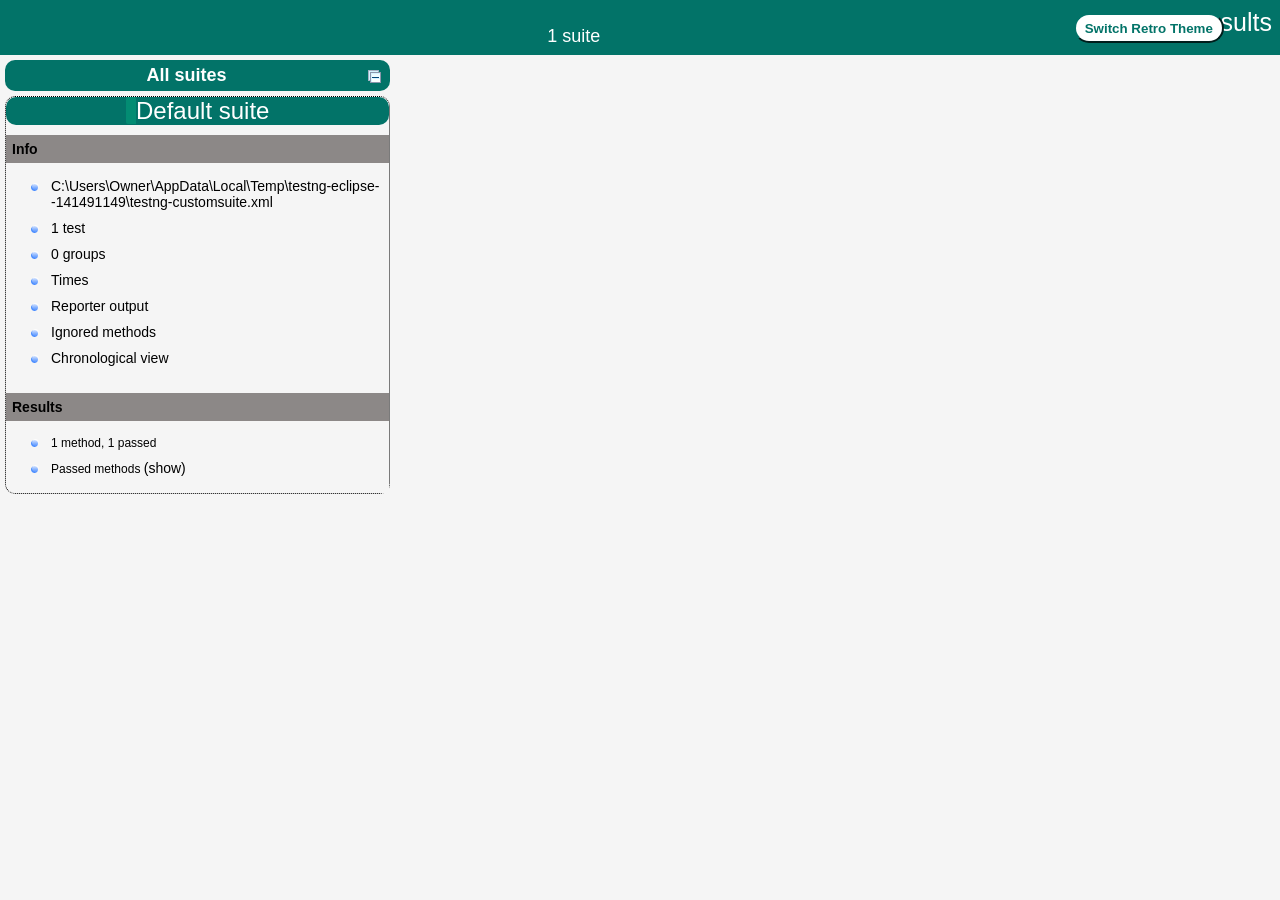
<file: test-output/index.html>
<!DOCTYPE html>

<html>
  <head>
  <meta charset='utf-8'>
  <title>TestNG reports</title>

    <link type="text/css" href="testng-reports1.css" rel="stylesheet" id="ultra" />
    <link type="text/css" href="testng-reports.css" rel="stylesheet" id="retro" disabled="false"/>
    <script type="text/javascript" src="jquery.min.js"></script>
    <script type="text/javascript" src="testng-reports.js"></script>
    <script type="text/javascript" src="https://www.google.com/jsapi"></script>
    <script type='text/javascript'>
      google.load('visualization', '1', {packages:['table']});
      google.setOnLoadCallback(drawTable);
      var suiteTableInitFunctions = new Array();
      var suiteTableData = new Array();
    </script>
    <!--
      <script type="text/javascript" src="jquery-ui/js/jquery-ui-1.8.16.custom.min.js"></script>
     -->
  </head>

  <body>
    <div class="top-banner-root">
      <span class="top-banner-title-font">Test results</span>
      <button id="button" class="button">Switch Retro Theme</button> <!-- button -->
      <br/>
      <span class="top-banner-font-1">1 suite</span>
    </div> <!-- top-banner-root -->
    <div class="navigator-root">
      <div class="navigator-suite-header">
        <span>All suites</span>
        <a href="#" title="Collapse/expand all the suites" class="collapse-all-link">
          <img src="collapseall.gif" class="collapse-all-icon">
          </img> <!-- collapse-all-icon -->
        </a> <!-- collapse-all-link -->
      </div> <!-- navigator-suite-header -->
      <div class="suite">
        <div class="rounded-window">
          <div class="suite-header light-rounded-window-top">
            <a href="#" panel-name="suite-Default_suite" class="navigator-link">
              <span class="suite-name border-passed">Default suite</span>
            </a> <!-- navigator-link -->
          </div> <!-- suite-header light-rounded-window-top -->
          <div class="navigator-suite-content">
            <div class="suite-section-title">
              <span>Info</span>
            </div> <!-- suite-section-title -->
            <div class="suite-section-content">
              <ul>
                <li>
                  <a href="#" panel-name="test-xml-Default_suite" class="navigator-link ">
                    <span>C:\Users\Owner\AppData\Local\Temp\testng-eclipse--141491149\testng-customsuite.xml</span>
                  </a> <!-- navigator-link  -->
                </li>
                <li>
                  <a href="#" panel-name="testlist-Default_suite" class="navigator-link ">
                    <span class="test-stats">1 test</span>
                  </a> <!-- navigator-link  -->
                </li>
                <li>
                  <a href="#" panel-name="group-Default_suite" class="navigator-link ">
                    <span>0 groups</span>
                  </a> <!-- navigator-link  -->
                </li>
                <li>
                  <a href="#" panel-name="times-Default_suite" class="navigator-link ">
                    <span>Times</span>
                  </a> <!-- navigator-link  -->
                </li>
                <li>
                  <a href="#" panel-name="reporter-Default_suite" class="navigator-link ">
                    <span>Reporter output</span>
                  </a> <!-- navigator-link  -->
                </li>
                <li>
                  <a href="#" panel-name="ignored-methods-Default_suite" class="navigator-link ">
                    <span>Ignored methods</span>
                  </a> <!-- navigator-link  -->
                </li>
                <li>
                  <a href="#" panel-name="chronological-Default_suite" class="navigator-link ">
                    <span>Chronological view</span>
                  </a> <!-- navigator-link  -->
                </li>
              </ul>
            </div> <!-- suite-section-content -->
            <div class="result-section">
              <div class="suite-section-title">
                <span>Results</span>
              </div> <!-- suite-section-title -->
              <div class="suite-section-content">
                <ul>
                  <li>
                    <span class="method-stats">1 method,   1 passed</span>
                  </li>
                  <li>
                    <span class="method-list-title passed">Passed methods</span>
                    <span class="show-or-hide-methods passed">
                      <a href="#" panel-name="suite-Default_suite" class="hide-methods passed suite-Default_suite"> (hide)</a> <!-- hide-methods passed suite-Default_suite -->
                      <a href="#" panel-name="suite-Default_suite" class="show-methods passed suite-Default_suite"> (show)</a> <!-- show-methods passed suite-Default_suite -->
                    </span>
                    <div class="method-list-content passed suite-Default_suite">
                      <span>
                        <img src="passed.png" width="3%"/>
                        <a href="#" panel-name="suite-Default_suite" title="Table" class="method navigator-link" hash-for-method="Tables">Tables</a> <!-- method navigator-link -->
                      </span>
                      <br/>
                    </div> <!-- method-list-content passed suite-Default_suite -->
                  </li>
                </ul>
              </div> <!-- suite-section-content -->
            </div> <!-- result-section -->
          </div> <!-- navigator-suite-content -->
        </div> <!-- rounded-window -->
      </div> <!-- suite -->
    </div> <!-- navigator-root -->
    <div class="wrapper">
      <div class="main-panel-root">
        <div panel-name="suite-Default_suite" class="panel Default_suite">
          <div class="suite-Default_suite-class-passed">
            <div class="main-panel-header rounded-window-top">
              <img src="passed.png"/>
              <span class="class-name">Table</span>
            </div> <!-- main-panel-header rounded-window-top -->
            <div class="main-panel-content rounded-window-bottom">
              <div class="method">
                <div class="method-content">
                  <a name="Tables">
                  </a> <!-- Tables -->
                  <span class="method-name">Tables</span>
                </div> <!-- method-content -->
              </div> <!-- method -->
            </div> <!-- main-panel-content rounded-window-bottom -->
          </div> <!-- suite-Default_suite-class-passed -->
        </div> <!-- panel Default_suite -->
        <div panel-name="test-xml-Default_suite" class="panel">
          <div class="main-panel-header rounded-window-top">
            <span class="header-content">C:\Users\Owner\AppData\Local\Temp\testng-eclipse--141491149\testng-customsuite.xml</span>
          </div> <!-- main-panel-header rounded-window-top -->
          <div class="main-panel-content rounded-window-bottom">
            <pre>
&lt;?xml version=&quot;1.0&quot; encoding=&quot;UTF-8&quot;?&gt;
&lt;!DOCTYPE suite SYSTEM &quot;https://testng.org/testng-1.0.dtd&quot;&gt;
&lt;suite name=&quot;Default suite&quot; guice-stage=&quot;DEVELOPMENT&quot;&gt;
  &lt;test thread-count=&quot;5&quot; name=&quot;Default test&quot; verbose=&quot;2&quot;&gt;
    &lt;classes&gt;
      &lt;class name=&quot;Table&quot;/&gt;
    &lt;/classes&gt;
  &lt;/test&gt; &lt;!-- Default test --&gt;
&lt;/suite&gt; &lt;!-- Default suite --&gt;
            </pre>
          </div> <!-- main-panel-content rounded-window-bottom -->
        </div> <!-- panel -->
        <div panel-name="testlist-Default_suite" class="panel">
          <div class="main-panel-header rounded-window-top">
            <span class="header-content">Tests for Default suite</span>
          </div> <!-- main-panel-header rounded-window-top -->
          <div class="main-panel-content rounded-window-bottom">
            <ul>
              <li>
                <span class="test-name">Default test (1 class)</span>
              </li>
            </ul>
          </div> <!-- main-panel-content rounded-window-bottom -->
        </div> <!-- panel -->
        <div panel-name="group-Default_suite" class="panel">
          <div class="main-panel-header rounded-window-top">
            <span class="header-content">Groups for Default suite</span>
          </div> <!-- main-panel-header rounded-window-top -->
          <div class="main-panel-content rounded-window-bottom">
          </div> <!-- main-panel-content rounded-window-bottom -->
        </div> <!-- panel -->
        <div panel-name="times-Default_suite" class="panel">
          <div class="main-panel-header rounded-window-top">
            <span class="header-content">Times for Default suite</span>
          </div> <!-- main-panel-header rounded-window-top -->
          <div class="main-panel-content rounded-window-bottom">
            <div class="times-div">
              <script type="text/javascript">
suiteTableInitFunctions.push('tableData_Default_suite');
function tableData_Default_suite() {
var data = new google.visualization.DataTable();
data.addColumn('number', 'Number');
data.addColumn('string', 'Method');
data.addColumn('string', 'Class');
data.addColumn('number', 'Time (ms)');
data.addRows(1);
data.setCell(0, 0, 0)
data.setCell(0, 1, 'Tables')
data.setCell(0, 2, 'Table')
data.setCell(0, 3, 657);
window.suiteTableData['Default_suite']= { tableData: data, tableDiv: 'times-div-Default_suite'}
return data;
}
              </script>
              <span class="suite-total-time">Total running time: 657 ms</span>
              <div id="times-div-Default_suite">
              </div> <!-- times-div-Default_suite -->
            </div> <!-- times-div -->
          </div> <!-- main-panel-content rounded-window-bottom -->
        </div> <!-- panel -->
        <div panel-name="reporter-Default_suite" class="panel">
          <div class="main-panel-header rounded-window-top">
            <span class="header-content">Reporter output for Default suite</span>
          </div> <!-- main-panel-header rounded-window-top -->
          <div class="main-panel-content rounded-window-bottom">
          </div> <!-- main-panel-content rounded-window-bottom -->
        </div> <!-- panel -->
        <div panel-name="ignored-methods-Default_suite" class="panel">
          <div class="main-panel-header rounded-window-top">
            <span class="header-content">0 ignored methods</span>
          </div> <!-- main-panel-header rounded-window-top -->
          <div class="main-panel-content rounded-window-bottom">
          </div> <!-- main-panel-content rounded-window-bottom -->
        </div> <!-- panel -->
        <div panel-name="chronological-Default_suite" class="panel">
          <div class="main-panel-header rounded-window-top">
            <span class="header-content">Methods in chronological order</span>
          </div> <!-- main-panel-header rounded-window-top -->
          <div class="main-panel-content rounded-window-bottom">
            <div class="chronological-class">
              <div class="chronological-class-name">Table</div> <!-- chronological-class-name -->
              <div class="configuration-test before">
                <span class="method-name">SetUp</span>
                <span class="method-start">0 ms</span>
              </div> <!-- configuration-test before -->
              <div class="test-method">
                <span class="method-name">Tables</span>
                <span class="method-start">197 ms</span>
              </div> <!-- test-method -->
          </div> <!-- main-panel-content rounded-window-bottom -->
        </div> <!-- panel -->
      </div> <!-- main-panel-root -->
    </div> <!-- wrapper -->
  </body>
<script type="text/javascript" src="testng-reports2.js"></script>
</html>
</file>
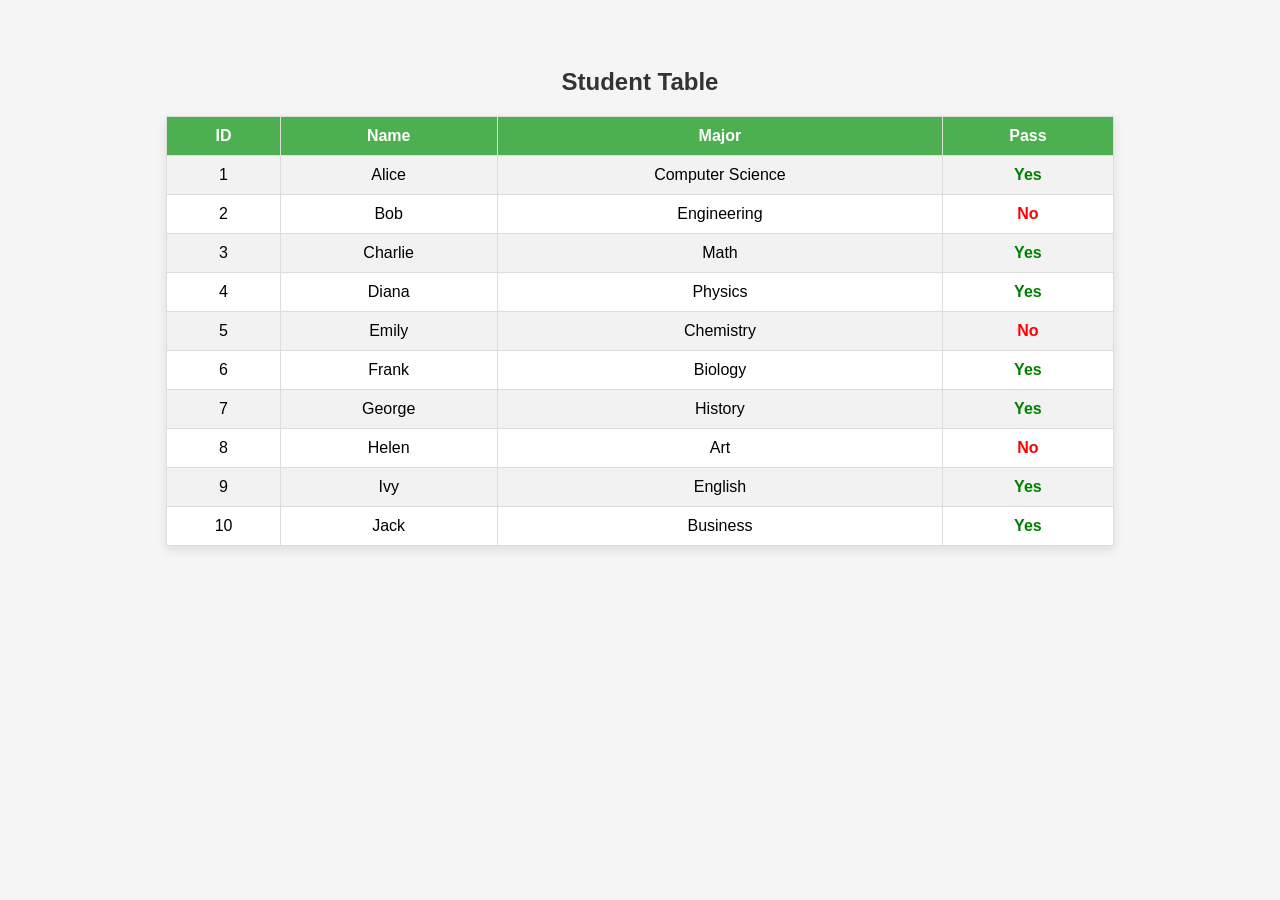
<file: TableTest(HTML, CSS)/TableTest.html>
<!DOCTYPE html>
<html lang="en">
<head>
  <meta charset="UTF-8"/>
  <title> Student Table </title>
  <link rel="stylesheet" href="TableTest.css"/>
</head>
<body>

  <h2>Student Table</h2>

  <table>
    
    <!-- Table headers -->
    <tr>
      <th> ID </th>
      <th> Name </th>
      <th> Major </th>
      <th> Pass </th>
    </tr>

    <!-- Row 1 -->
    <tr>
      <td> 1 </td>
      <td> Alice </td>
      <td> Computer Science </td>
      <td class="yes"> Yes </td>
    </tr>

    <!-- Row 2 -->
    <tr>
      <td> 2 </td>
      <td> Bob </td>
      <td> Engineering </td>
      <td class="no"> No </td>
    </tr>

    <!-- Row 3 -->
    <tr>
      <td> 3 </td>
      <td> Charlie </td>
      <td> Math </td>
      <td class="yes"> Yes </td>
    </tr>

    <!-- Row 4 -->
    <tr>
      <td> 4 </td>
      <td> Diana </td>
      <td> Physics </td>
      <td class="yes"> Yes </td>
    </tr>

    <!-- Row 5 -->
    <tr>
      <td> 5 </td>
      <td> Emily </td>
      <td> Chemistry </td>
      <td class="no"> No </td>
    </tr>

    <!-- Row 6 -->
    <tr>
      <td> 6 </td>
      <td> Frank </td>
      <td> Biology </td>
      <td class="yes"> Yes </td>
    </tr>

    <!-- Row 7 -->
    <tr>
      <td> 7 </td>
      <td> George </td>
      <td> History </td>
      <td class="yes"> Yes </td>
    </tr>

    <!-- Row 8 -->
    <tr>
      <td> 8 </td>
      <td> Helen </td>
      <td> Art </td>
      <td class="no"> No </td>
    </tr>

    <!-- Row 9 -->
    <tr>
      <td> 9 </td>
      <td> Ivy </td>
      <td> English </td>
      <td class="yes"> Yes </td>
    </tr>

    <!-- Row 10 -->
    <tr>
      <td> 10 </td>
      <td> Jack </td>
      <td> Business </td>
      <td class="yes"> Yes </td>
    </tr>

  </table>

</body>
</html>
</file>
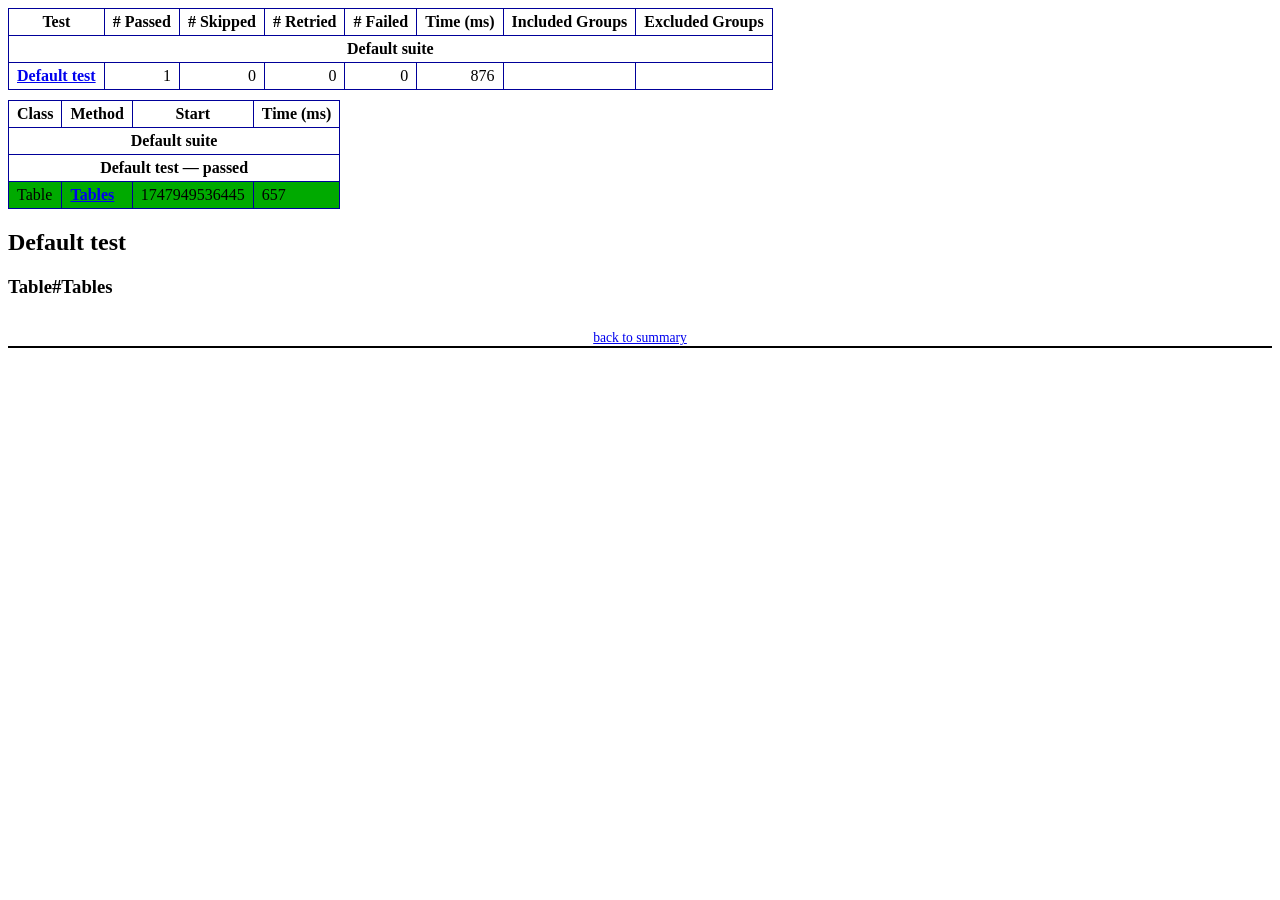
<file: test-output/emailable-report.html>
<!DOCTYPE html PUBLIC "-//W3C//DTD XHTML 1.1//EN" "https://www.w3.org/TR/xhtml11/DTD/xhtml11.dtd">
<html xmlns="https://www.w3.org/1999/xhtml">
<head>
<meta http-equiv="content-type" content="text/html; charset=UTF-8"/>
<title>TestNG Report</title>
<style type="text/css">table {margin-bottom:10px;border-collapse:collapse;empty-cells:show}th,td {border:1px solid #009;padding:.25em .5em}th {vertical-align:bottom}td {vertical-align:top}table a {font-weight:bold}.stripe td {background-color: #E6EBF9}.num {text-align:right}.passedodd td {background-color: #3F3}.passedeven td {background-color: #0A0}.skippedodd td {background-color: #DDD}.skippedeven td {background-color: #CCC}.failedodd td,.attn {background-color: #F33}.failedeven td,.stripe .attn {background-color: #D00}.stacktrace {white-space:pre;font-family:monospace}.totop {font-size:85%;text-align:center;border-bottom:2px solid #000}.invisible {display:none}</style>
</head>
<body>
<table>
<tr><th>Test</th><th># Passed</th><th># Skipped</th><th># Retried</th><th># Failed</th><th>Time (ms)</th><th>Included Groups</th><th>Excluded Groups</th></tr>
<tr><th colspan="8">Default suite</th></tr>
<tr><td><a href="#t0">Default test</a></td><td class="num">1</td><td class="num">0</td><td class="num">0</td><td class="num">0</td><td class="num">876</td><td></td><td></td></tr>
</table>
<table id='summary'><thead><tr><th>Class</th><th>Method</th><th>Start</th><th>Time (ms)</th></tr></thead><tbody><tr><th colspan="4">Default suite</th></tr></tbody><tbody id="t0"><tr><th colspan="4">Default test &#8212; passed</th></tr><tr class="passedeven"><td rowspan="1">Table</td><td><a href="#m0">Tables</a></td><td rowspan="1">1747949536445</td><td rowspan="1">657</td></tr></tbody>
</table>
<h2>Default test</h2><h3 id="m0">Table#Tables</h3><table class="result"><tr><th class="invisible"/></tr></table><p class="totop"><a href="#summary">back to summary</a></p>
</body>
</html>
</file>
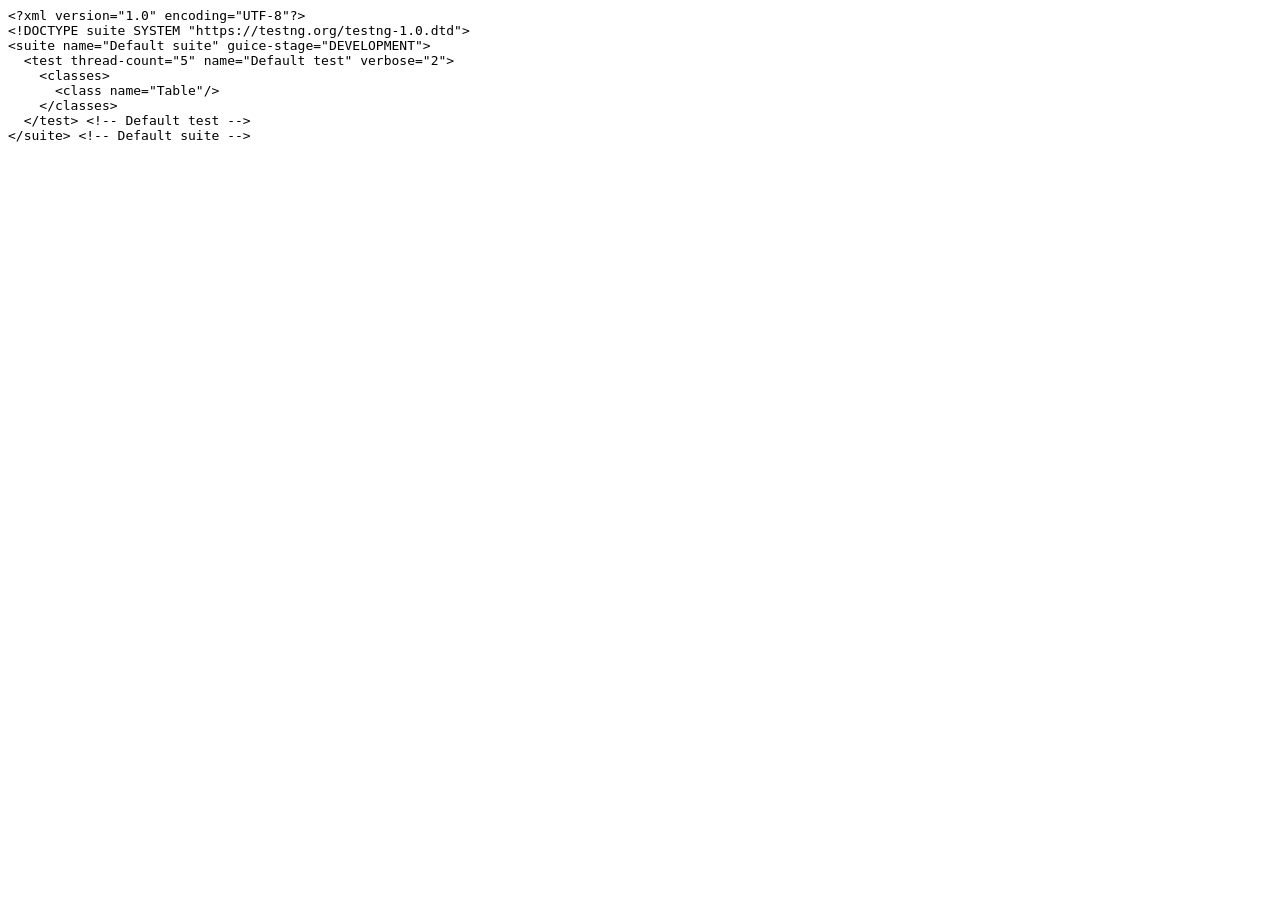
<file: test-output/old/Default suite/testng.xml.html>
<html><head><title>testng.xml for Default suite</title></head><body><tt>&lt;?xml&nbsp;version="1.0"&nbsp;encoding="UTF-8"?&gt;<br/>&lt;!DOCTYPE&nbsp;suite&nbsp;SYSTEM&nbsp;"https://testng.org/testng-1.0.dtd"&gt;<br/>&lt;suite&nbsp;name="Default&nbsp;suite"&nbsp;guice-stage="DEVELOPMENT"&gt;<br/>&nbsp;&nbsp;&lt;test&nbsp;thread-count="5"&nbsp;name="Default&nbsp;test"&nbsp;verbose="2"&gt;<br/>&nbsp;&nbsp;&nbsp;&nbsp;&lt;classes&gt;<br/>&nbsp;&nbsp;&nbsp;&nbsp;&nbsp;&nbsp;&lt;class&nbsp;name="Table"/&gt;<br/>&nbsp;&nbsp;&nbsp;&nbsp;&lt;/classes&gt;<br/>&nbsp;&nbsp;&lt;/test&gt;&nbsp;&lt;!--&nbsp;Default&nbsp;test&nbsp;--&gt;<br/>&lt;/suite&gt;&nbsp;&lt;!--&nbsp;Default&nbsp;suite&nbsp;--&gt;<br/></tt></body></html>
</file>
<file: test-output/testng-reports1.css>
body {
    background-color: whitesmoke;
    margin: 0 0 5px 5px;
}
ul {
     margin-top: 10px;
     margin-left:-10px;
}
 li {
     font-family: "Helvetica Neue", Helvetica, Arial, sans-serif;
     padding:5px 5px;
 }
 a {
     text-decoration: none;
     color: black;
     font-size: 14px;
 }

 a:hover {
    color:black ;
    text-decoration: underline;
 }

 .navigator-selected {
     /* #ffa500; Mouse hover color after click Orange.*/
     background:#027368
 }

 .wrapper {
     position: absolute;
     top: 60px;
     bottom: 0;
     left: 400px;
     right: 0;
     margin-right:9px;
     overflow: auto;/*imortant*/
 }

 .navigator-root {
     position: absolute;
     top: 60px;
     bottom: 0;
     left: 0;
     width: 400px;
     overflow-y: auto;/*important*/
 }

 .suite {
     margin: -5px 10px 10px 5px;
     background-color: whitesmoke ;/*Colour of the left bside box*/
 }

 .suite-name {
     font-size: 24px;
     font-family: "Helvetica Neue", Helvetica, Arial, sans-serif;/*All TEST SUITE*/
     color: white;
 }

 .main-panel-header {
     padding: 5px;
     background-color: #027368; /*afeeee*/;
     font-family: "Helvetica Neue", Helvetica, Arial, sans-serif;
     color:white;
     font-size: 18px;
 }

 .main-panel-content {
     padding: 5px;
     margin-bottom: 10px;
     background-color: #CCD0D1; /*d0ffff*/; /*Belongs to backGround of rightSide boxes*/
 }

 .rounded-window {
     border-style: dotted;
     border-width: 1px;/*Border of left Side box*/
     background-color: whitesmoke;
     border-radius: 10px;
 }

 .rounded-window-top {
     border-top-right-radius: 10px 10px;
     border-top-left-radius: 10px 10px;
     border-style: solid;
     border-width: 1px;
     overflow: auto;/*Top of RightSide box*/
 }

 .light-rounded-window-top {
     background-color: #027368;
     padding-left:120px;
     border-radius: 10px;

 }

 .rounded-window-bottom {
     border-bottom-right-radius: 10px 10px;
     border-bottom-left-radius: 10px 10px;
     overflow: auto;/*Bottom of rightSide box*/
 }

 .method-name {
     font-size: 14px;
     font-family: "Helvetica Neue", Helvetica, Arial, sans-serif;
     font-weight: bold;
 }

 .method-content {
     border-style: solid;
     border-width: 0 0 1px 0;
     margin-bottom: 10px;
     padding-bottom: 5px;
     width: 100%;
 }

 .parameters {
     font-size: 14px;
     font-family: "Helvetica Neue", Helvetica, Arial, sans-serif;
 }

 .stack-trace {
     white-space: pre;
     font-family: "Helvetica Neue", Helvetica, Arial, sans-serif;
     font-size: 12px;
     font-weight: bold;
     margin-top: 0;
     margin-left: 20px; /*Error Stack Trace Message*/
 }

 .testng-xml {
    font-family: "Helvetica Neue", Helvetica, Arial, sans-serif;
 }

 .method-list-content {
     margin-left: 10px;
 }

 .navigator-suite-content {
     margin-left: 10px;
     font: 12px 'Lucida Grande';
 }

 .suite-section-title {
     font-family: "Helvetica Neue", Helvetica, Arial, sans-serif;
     font-size: 14px;
     font-weight:bold;
     background-color: #8C8887;
     margin-left: -10px;
     margin-top:10px;
     padding:6px;
 }

 .suite-section-content {
     list-style-image: url(bullet_point.png);
     background-color: whitesmoke;
     font-family: "Helvetica Neue", Helvetica, Arial, sans-serif;
     overflow: hidden;
 }

 .top-banner-root {
     position: absolute;
     top: 0;
     height: 45px;
     left: 0;
     right: 0;
     padding: 5px;
     margin: 0 0 5px 0;
     background-color: #027368;
     font-family: "Helvetica Neue", Helvetica, Arial, sans-serif;
     font-size: 18px;
     color: #fff;
     text-align: center;/*Belongs to the Top of Report*//*Status: - Completed*/
 }

 .top-banner-title-font {
     font-size: 25px;
     font-family: "Helvetica Neue", Helvetica, Arial, sans-serif;
     padding: 3px;
     float: right;
 }

 .test-name {
     font-family: "Helvetica Neue", Helvetica, Arial, sans-serif;
     font-size: 16px;
 }

 .suite-icon {
     padding: 5px;
     float: right;
     height: 20px;
 }

 .test-group {
     font: 20px 'Lucida Grande';
     margin: 5px 5px 10px 5px;
     border-width: 0 0 1px 0;
     border-style: solid;
     padding: 5px;
 }

 .test-group-name {
     font-weight: bold;
 }

 .method-in-group {
     font-size: 16px;
     margin-left: 80px;
 }

 table.google-visualization-table-table {
     width: 100%;
 }

 .reporter-method-name {
     font-size: 14px;
     font-family: "Helvetica Neue", Helvetica, Arial, sans-serif;
 }

 .reporter-method-output-div {
     padding: 5px;
     margin: 0 0 5px 20px;
     font-size: 12px;
     font-family: "Helvetica Neue", Helvetica, Arial, sans-serif;
     border-width: 0 0 0 1px;
     border-style: solid;
 }

 .ignored-class-div {
     font-size: 14px;
     font-family: "Helvetica Neue", Helvetica, Arial, sans-serif;
 }

 .ignored-methods-div {
     padding: 5px;
     margin: 0 0 5px 20px;
     font-size: 12px;
     font-family: "Helvetica Neue", Helvetica, Arial, sans-serif;
     border-width: 0 0 0 1px;
     border-style: solid;
 }

 .border-failed {
    border-radius:2px;
     border-style: solid;
     border-width: 0 0 0 10px;
     border-color: #F20505;
 }

 .border-skipped {
     border-radius:2px;
     border-style: solid;
     border-width: 0 0 0 10px;
     border-color: #F2BE22;
 }

 .border-passed {
     border-radius:2px;
     border-style: solid;
     border-width: 0 0 0 10px;
     border-color: #038C73;
 }

 .times-div {
     text-align: center;
     padding: 5px;
 }

 .suite-total-time {
     font: 16px 'Lucida Grande';
 }

 .configuration-suite {
     margin-left: 20px;
 }

 .configuration-test {
     margin-left: 40px;
 }

 .configuration-class {
     margin-left: 60px;
 }

 .configuration-method {
     margin-left: 80px;
 }

 .test-method {
     margin-left: 100px;
 }

 .chronological-class {
     background-color: #CCD0D1;
     border-width: 0 0 1px 1px;/*Chronological*/
 }

 .method-start {
     float: right;
 }

 .chronological-class-name {
     padding: 0 0 0 5px;
     margin-top:5px;
     font-family: "Helvetica Neue", Helvetica, Arial, sans-serif;
     color: #008;
 }

 .after, .before, .test-method {
     font-family: "Helvetica Neue", Helvetica, Arial, sans-serif;
     font-size: 14px;
     margin-top:5px;
 }

 .navigator-suite-header {
     font-size: 18px;
     margin: 0px 10px 10px 5px;
     padding: 5px;
     border-radius: 10px;
     background-color: #027368;
     color: white;
     font-weight:bold;
     font-family: "Helvetica Neue", Helvetica, Arial, sans-serif;
     text-align: center; /*All Suites on top of left box*//*Status: -Completed*/
 }

 .collapse-all-icon {
     padding: 3px;
     float: right;
 }
 .button{
    position: absolute;
    margin-left:500px;
    margin-top:8px;
    background-color: white;
    color:#027368;
    font-family: "Helvetica Neue", Helvetica, Arial, sans-serif;
    font-weight:bold;
    border-color:#027368;
    border-radius:25px;
    cursor: pointer;
    height:30px;
    width:150px;
    outline: none;
}
/*Author: - Akhil Gullapalli*/
</file>
<file: test-output/testng-reports.css>
body {
    margin: 0 0 5px 5px;
}

ul {
    margin: 0;
}

li {
    list-style-type: none;
}

a {
    text-decoration: none;
}

a:hover {
    text-decoration: underline;
}

.navigator-selected {
    background: #ffa500;
}

.wrapper {
    position: absolute;
    top: 60px;
    bottom: 0;
    left: 400px;
    right: 0;
    overflow: auto;
}

.navigator-root {
    position: absolute;
    top: 60px;
    bottom: 0;
    left: 0;
    width: 400px;
    overflow-y: auto;
}

.suite {
    margin: 0 10px 10px 0;
    background-color: #fff8dc;
}

.suite-name {
    padding-left: 10px;
    font-size: 25px;
    font-family: Times, sans-serif;
}

.main-panel-header {
    padding: 5px;
    background-color: #9FB4D9; /*afeeee*/;
    font-family: monospace;
    font-size: 18px;
}

.main-panel-content {
    padding: 5px;
    margin-bottom: 10px;
    background-color: #DEE8FC; /*d0ffff*/;
}

.rounded-window {
    border-radius: 10px;
    border-style: solid;
    border-width: 1px;
}

.rounded-window-top {
    border-top-right-radius: 10px 10px;
    border-top-left-radius: 10px 10px;
    border-style: solid;
    border-width: 1px;
    overflow: auto;
}

.light-rounded-window-top {
    border-top-right-radius: 10px 10px;
    border-top-left-radius: 10px 10px;
}

.rounded-window-bottom {
    border-style: solid;
    border-width: 0 1px 1px 1px;
    border-bottom-right-radius: 10px 10px;
    border-bottom-left-radius: 10px 10px;
    overflow: auto;
}

.method-name {
    font-size: 12px;
    font-family: monospace;
}

.method-content {
    border-style: solid;
    border-width: 0 0 1px 0;
    margin-bottom: 10px;
    padding-bottom: 5px;
    width: 80%;
}

.parameters {
    font-size: 14px;
    font-family: monospace;
}

.stack-trace {
    white-space: pre;
    font-family: monospace;
    font-size: 12px;
    font-weight: bold;
    margin-top: 0;
    margin-left: 20px;
}

.testng-xml {
    font-family: monospace;
}

.method-list-content {
    margin-left: 10px;
}

.navigator-suite-content {
    margin-left: 10px;
    font: 12px 'Lucida Grande';
}

.suite-section-title {
    margin-top: 10px;
    width: 80%;
    border-style: solid;
    border-width: 1px 0 0 0;
    font-family: Times, sans-serif;
    font-size: 18px;
    font-weight: bold;
}

.suite-section-content {
    list-style-image: url(bullet_point.png);
}

.top-banner-root {
    position: absolute;
    top: 0;
    height: 45px;
    left: 0;
    right: 0;
    padding: 5px;
    margin: 0 0 5px 0;
    background-color: #0066ff;
    font-family: Times, sans-serif;
    color: #fff;
    text-align: center;
}
.button{
    position: absolute;
    margin-left:500px;
    margin-top:8px;
    background-color: white;
    color:#0066ff;
    font-family: "Helvetica Neue", Helvetica, Arial, sans-serif;
    font-weight:bold;
    border-color:#0066ff ;
    border-radius:25px;
    cursor: pointer;
    height:30px;
    width:150px;
    outline:none;

}

.top-banner-title-font {
    font-size: 25px;
}

.test-name {
    font-family: 'Lucida Grande', sans-serif;
    font-size: 16px;
}

.suite-icon {
    padding: 5px;
    float: right;
    height: 20px;
}

.test-group {
    font: 20px 'Lucida Grande';
    margin: 5px 5px 10px 5px;
    border-width: 0 0 1px 0;
    border-style: solid;
    padding: 5px;
}

.test-group-name {
    font-weight: bold;
}

.method-in-group {
    font-size: 16px;
    margin-left: 80px;
}

table.google-visualization-table-table {
    width: 100%;
}

.reporter-method-name {
    font-size: 14px;
    font-family: monospace;
}

.reporter-method-output-div {
    padding: 5px;
    margin: 0 0 5px 20px;
    font-size: 12px;
    font-family: monospace;
    border-width: 0 0 0 1px;
    border-style: solid;
}

.ignored-class-div {
    font-size: 14px;
    font-family: monospace;
}

.ignored-methods-div {
    padding: 5px;
    margin: 0 0 5px 20px;
    font-size: 12px;
    font-family: monospace;
    border-width: 0 0 0 1px;
    border-style: solid;
}

.border-failed {
    border-top-left-radius: 10px 10px;
    border-bottom-left-radius: 10px 10px;
    border-style: solid;
    border-width: 0 0 0 10px;
    border-color: #f00;
}

.border-skipped {
    border-top-left-radius: 10px 10px;
    border-bottom-left-radius: 10px 10px;
    border-style: solid;
    border-width: 0 0 0 10px;
    border-color: #edc600;
}

.border-passed {
    border-top-left-radius: 10px 10px;
    border-bottom-left-radius: 10px 10px;
    border-style: solid;
    border-width: 0 0 0 10px;
    border-color: #19f52d;
}

.times-div {
    text-align: center;
    padding: 5px;
}

.suite-total-time {
    font: 16px 'Lucida Grande';
}

.configuration-suite {
    margin-left: 20px;
}

.configuration-test {
    margin-left: 40px;
}

.configuration-class {
    margin-left: 60px;
}

.configuration-method {
    margin-left: 80px;
}

.test-method {
    margin-left: 100px;
}

.chronological-class {
    background-color: skyblue;
    border-style: solid;
    border-width: 0 0 1px 1px;
}

.method-start {
    float: right;
}

.chronological-class-name {
    padding: 0 0 0 5px;
    color: #008;
}

.after, .before, .test-method {
    font-family: monospace;
    font-size: 14px;
}

.navigator-suite-header {
    font-size: 22px;
    margin: 0 10px 5px 0;
    background-color: #deb887;
    text-align: center;
}

.collapse-all-icon {
    padding: 5px;
    float: right;
}
/*retro Theme*/
</file>
<file: TableTest(HTML, CSS)/TableTest.css>
/* Page style */
body{
  font-family: Arial, sans-serif;
  background-color: #f5f5f5;
  text-align: center;
  padding: 40px;
}

/* Title style */
h2{
  color: #333;
}

/* Table style */
table{
  margin: 0 auto;
  border-collapse: collapse;
  width: 80%;
  background-color: #fff;
  box-shadow: 0 4px 10px rgba(0, 0, 0, 0.1);
}

/* Header background and text */
th{
  background-color: #4CAF50;
  color: white;
}

/* Borders and padding */
table, th, td{
  border: 1px solid #ddd;
  padding: 10px;
}

/* Even rows background */
tr:nth-child(even){
  background-color: #f2f2f2;
}

/* Passed student style */
.yes{
  color: green;
  font-weight: bold;
}

/* Failed student style */
.no{
  color: red;
  font-weight: bold;
}
</file>
